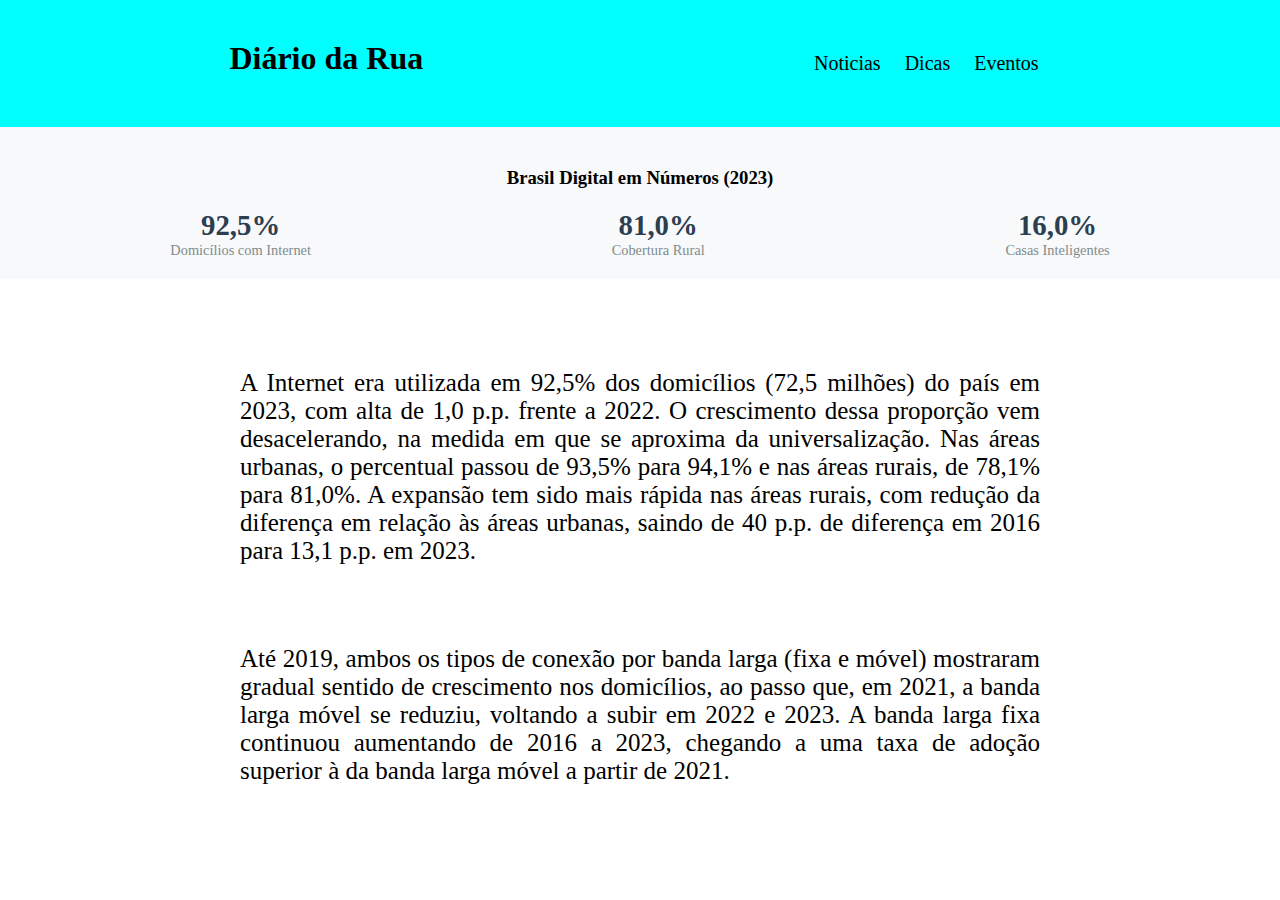
<file: index.html>
<!DOCTYPE html>
<html lang="pt-bt">
<head>
    <meta charset="UTF-8">
    <meta name="viewport" content="width=device-width, initial-scale=1.0">
    <title>Document</title>

    <link rel="stylesheet" href="styles/index.css">

</head>
<body>
    <header>

        <h1>Diário da Rua</h1>

        <ul>

            <li> <a href="">Noticias</a></li>
            <li> <a href="">Dicas</a></li>
            <li> <a href="">Eventos</a></li>

        </ul>

    </header>

    <div class="resumo-tic">
        <h3>Brasil Digital em Números (2023)</h3>
        <div class="dados-chave">
            <div class="dado">
                <span class="numero">92,5%</span>
                <span class="label">Domicílios com Internet</span>
            </div>
            <div class="dado">
                <span class="numero">81,0%</span>
                <span class="label">Cobertura Rural</span>
            </div>
            <div class="dado">
                <span class="numero">16,0%</span>
                <span class="label">Casas Inteligentes</span>
            </div>
        </div>
    </div>


    <div class="info1">
        <div>
             
            A Internet era utilizada em 92,5% dos domicílios (72,5 milhões) do país em 2023, com alta de 1,0 p.p. frente a 2022. O 
            crescimento dessa proporção vem desacelerando, na medida em que se 
            aproxima da universalização. Nas áreas urbanas, o percentual passou de 93,5% para 94,1% e nas áreas rurais,
            de 78,1% para 81,0%. A expansão tem sido mais rápida nas áreas rurais, com redução da diferença em relação às áreas urbanas,
            saindo de 40 p.p. de diferença em 2016 para 13,1 p.p. em 2023.

        </div>            

        <div class="aside2">
            Até 2019, ambos os tipos de conexão por banda larga (fixa e móvel) mostraram gradual sentido de crescimento nos domicílios,
            ao passo que, em 2021, a banda larga móvel se reduziu, voltando a subir em 2022 e 2023. A banda larga fixa continuou aumentando de 2016 a 2023,
            chegando a uma taxa de adoção superior à da banda larga móvel a partir de 2021.
        </div>
    </div>
</body>
</html>
</file>
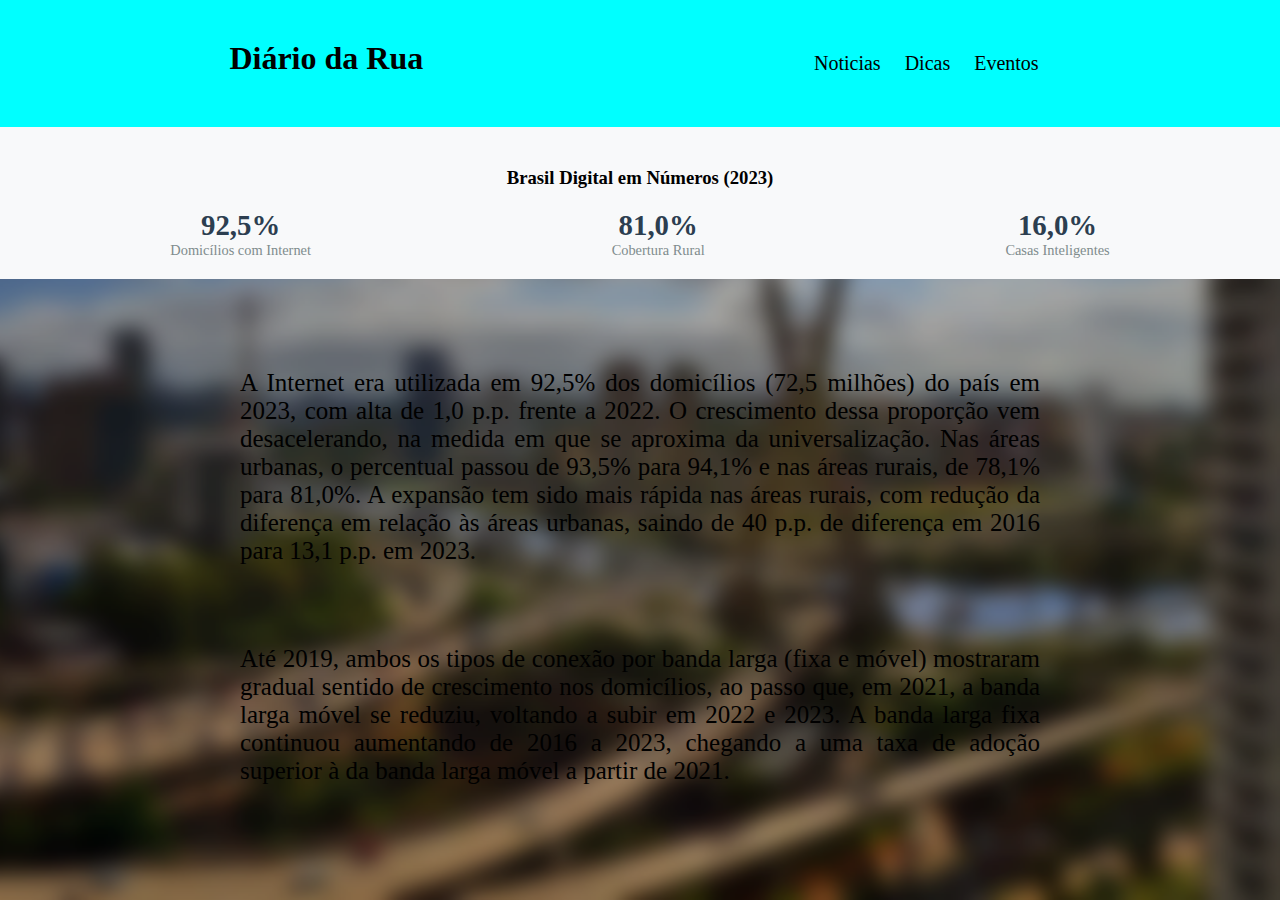
<file: page/index.html>
<!DOCTYPE html>
<html lang="pt-bt">
<head>
    <meta charset="UTF-8">
    <meta name="viewport" content="width=device-width, initial-scale=1.0">
    <title>Document</title>

    <link rel="stylesheet" href="../styles/index.css">
    <link rel="stylesheet" href="../styles/image.css">

</head>
<body>
    <header>

        <h1>Diário da Rua</h1>

        <ul>

            <li> <a href="noticia.html">Noticias</a></li>
            <li> <a href="dica.html">Dicas</a></li>
            <li> <a href="evento.html">Eventos</a></li>

        </ul>

    </header>

    <div class="resumo-tic">
        <h3>Brasil Digital em Números (2023)</h3>
        <div class="dados-chave">
            <div class="dado">
                <span class="numero">92,5%</span>
                <span class="label">Domicílios com Internet</span>
            </div>
            <div class="dado">
                <span class="numero">81,0%</span>
                <span class="label">Cobertura Rural</span>
            </div>
            <div class="dado">
                <span class="numero">16,0%</span>
                <span class="label">Casas Inteligentes</span>
            </div>
        </div>
    </div>


    <div class="info1">
        <div>
             
            A Internet era utilizada em 92,5% dos domicílios (72,5 milhões) do país em 2023, com alta de 1,0 p.p. frente a 2022. O 
            crescimento dessa proporção vem desacelerando, na medida em que se 
            aproxima da universalização. Nas áreas urbanas, o percentual passou de 93,5% para 94,1% e nas áreas rurais,
            de 78,1% para 81,0%. A expansão tem sido mais rápida nas áreas rurais, com redução da diferença em relação às áreas urbanas,
            saindo de 40 p.p. de diferença em 2016 para 13,1 p.p. em 2023.

        </div>            

        <div class="aside2">
            Até 2019, ambos os tipos de conexão por banda larga (fixa e móvel) mostraram gradual sentido de crescimento nos domicílios,
            ao passo que, em 2021, a banda larga móvel se reduziu, voltando a subir em 2022 e 2023. A banda larga fixa continuou aumentando de 2016 a 2023,
            chegando a uma taxa de adoção superior à da banda larga móvel a partir de 2021.
        </div>
    </div>
</body>
</html>
</file>
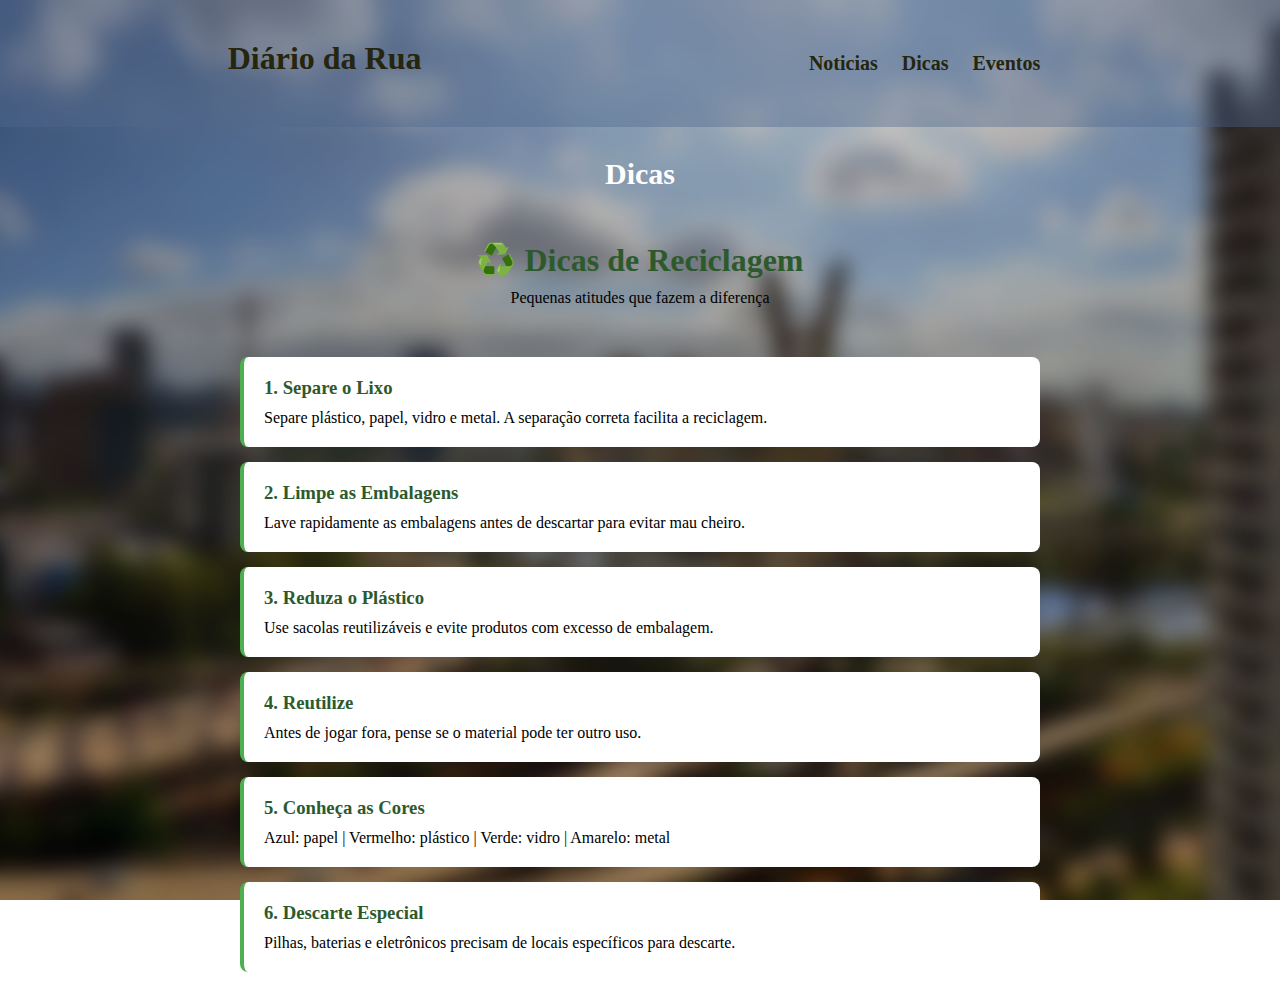
<file: page/dica.html>
<!DOCTYPE html>
<html lang="pt-br">
<head>
    <meta charset="UTF-8">
    <meta name="viewport" content="width=device-width, initial-scale=1.0">
    <title>Document</title>
    <link rel="stylesheet" href="../styles/dica.css">
    <link rel="stylesheet" href="../styles/image.css">
</head>
<body>
    <header>

        <h1><a href="index.html">Diário da Rua</a> </h1>

        <ul>

            <li> <a href="noticia.html">Noticias</a></li>
            <li> <a href="dica.html">Dicas</a></li>
            <li> <a href="evento.html">Eventos</a></li>

        </ul>

        

    </header>

    <div>
        <h2>
            Dicas
        </h2>
    </div>

    <div class="container">
        <div class="headerr">
            <h1>♻️ Dicas de Reciclagem</h1>
            <p>Pequenas atitudes que fazem a diferença</p>
        </div>

        <main>
            <div class="dica2">
                <h3>1. Separe o Lixo</h3>
                <p>Separe plástico, papel, vidro e metal. A separação correta facilita a reciclagem.</p>
            </div>

            <div class="dica2">
                <h3>2. Limpe as Embalagens</h3>
                <p>Lave rapidamente as embalagens antes de descartar para evitar mau cheiro.</p>
            </div>

            <div class="dica2">
                <h3>3. Reduza o Plástico</h3>
                <p>Use sacolas reutilizáveis e evite produtos com excesso de embalagem.</p>
            </div>

            <div class="dica2">
                <h3>4. Reutilize</h3>
                <p>Antes de jogar fora, pense se o material pode ter outro uso.</p>
            </div>

            <div class="dica2">
                <h3>5. Conheça as Cores</h3>
                <p>Azul: papel | Vermelho: plástico | Verde: vidro | Amarelo: metal</p>
            </div>

            <div class="dica2">
                <h3>6. Descarte Especial</h3>
                <p>Pilhas, baterias e eletrônicos precisam de locais específicos para descarte.</p>
            </div>
        </main>

    </div>
    
    
</body>
</html>
</file>
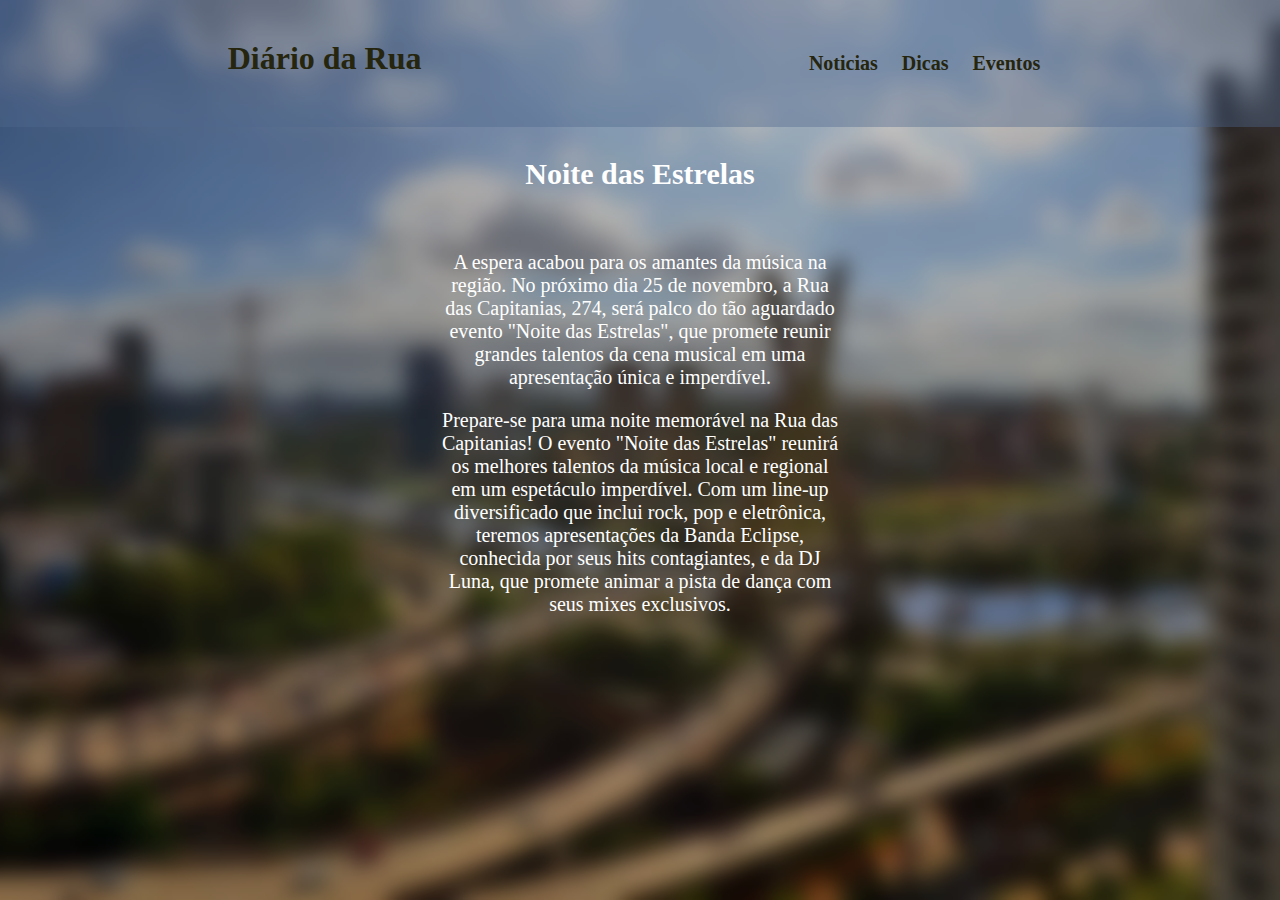
<file: page/evento.html>
<!DOCTYPE html>
<html lang="pt-br">
<head>
    <meta charset="UTF-8">
    <meta name="viewport" content="width=device-width, initial-scale=1.0">
    <title>Document</title>
    <link rel="stylesheet" href="../styles/evento.css">
    <link rel="stylesheet" href="../styles/image.css">
</head>
<body>
    <header>

        <h1><a href="index.html">Diário da Rua</a> </h1>

        <ul>

            <li> <a href="noticia.html">Noticias</a></li>
            <li> <a href="dica.html">Dicas</a></li>
            <li> <a href="evento.html">Eventos</a></li>

        </ul>

    </header>

    <div>
        <h2>
            Noite das Estrelas
        </h2>
    </div>

    <div class="evento">
        <P>
            A espera acabou para os amantes da música na região.
             No próximo dia 25 de novembro, a Rua das Capitanias,
             274, será palco do tão aguardado evento "Noite das 
             Estrelas", que promete reunir grandes talentos da cena
             musical em uma apresentação
             única e imperdível.
            

        </P>
            
        <p>

            Prepare-se para uma noite memorável na Rua das Capitanias!
            O evento "Noite das Estrelas" reunirá os melhores talentos
            da música local e regional em um espetáculo imperdível. 
            Com um line-up diversificado que inclui rock, pop e eletrônica,
            teremos apresentações da Banda Eclipse, conhecida por seus hits
            contagiantes, e da DJ Luna, que promete animar a pista de dança
            com seus mixes exclusivos.

            
        </p>
    </div>


</body>
</html>
</file>
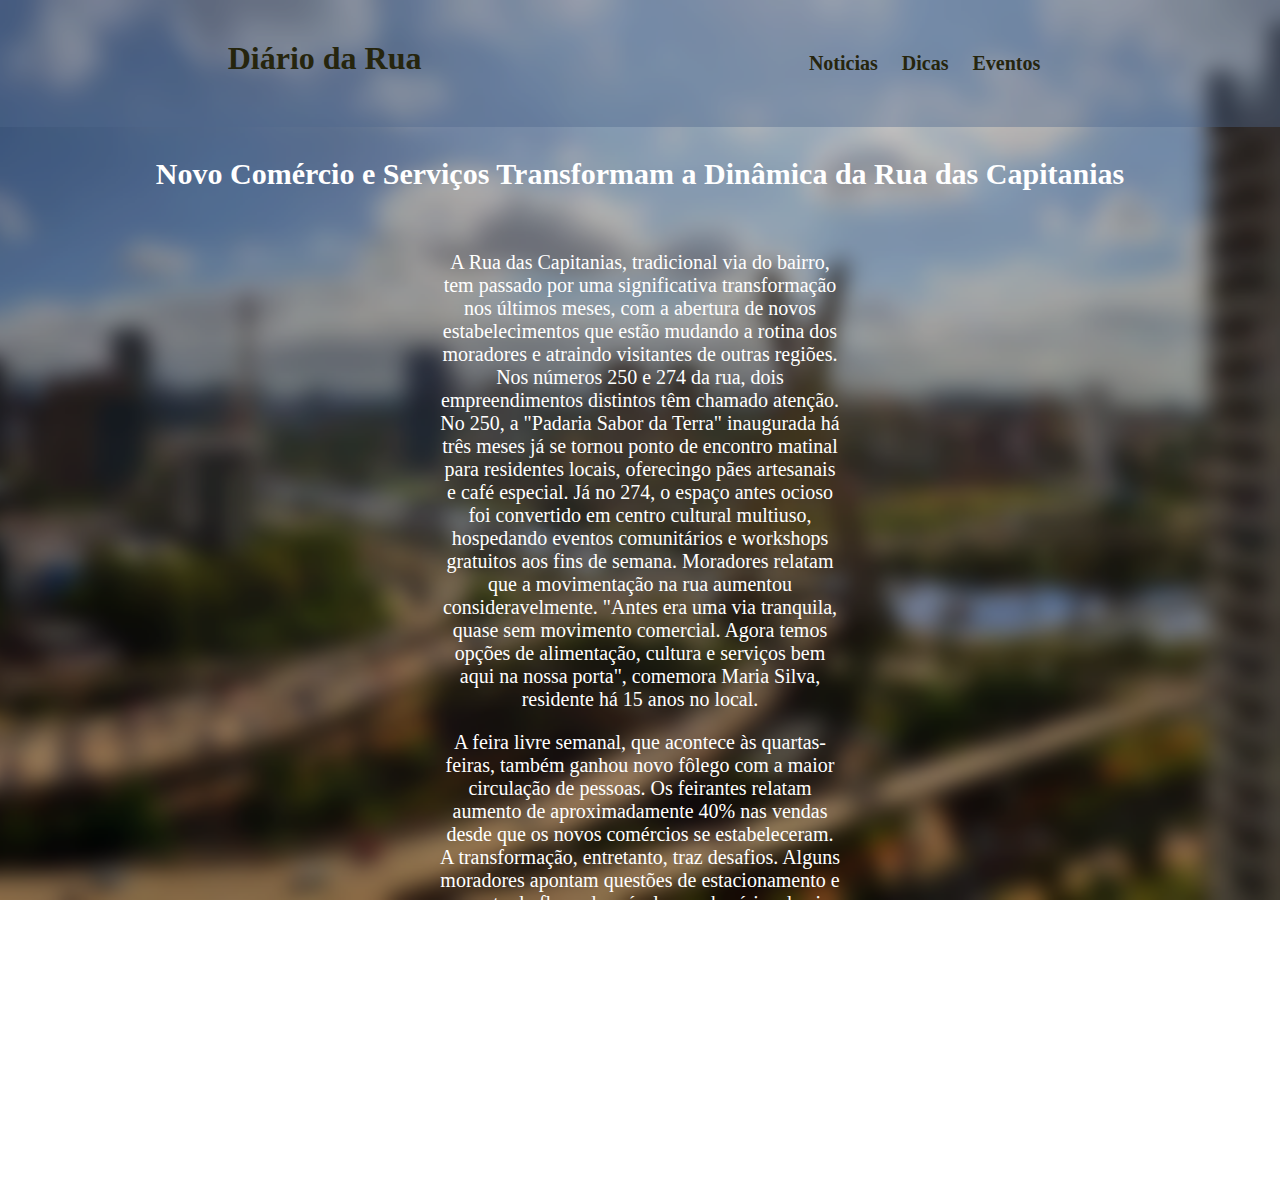
<file: page/noticia.html>
<!DOCTYPE html>
<html lang="pt-br">
<head>
    <meta charset="UTF-8">
    <meta name="viewport" content="width=device-width, initial-scale=1.0">
    <title>Document</title>

    <link rel="stylesheet" href="../styles/noticia.css">
    <link rel="stylesheet" href="../styles/image.css">
</head>
<body>
    <header>

        <h1><a href="index.html">Diário da Rua</a> </h1>

        <ul>

            <li> <a href="noticia.html">Noticias</a></li>
            <li> <a href="dica.html">Dicas</a></li>
            <li> <a href="evento.html">Eventos</a></li>

        </ul>

    </header>

    <div>
        <h2>
            Novo Comércio e Serviços Transformam a Dinâmica da Rua das Capitanias
        </h2>
    </div>

    <div class="noticia">
        <P>
            A Rua das Capitanias, tradicional via do bairro, tem passado por uma significativa 
            transformação nos últimos meses, com a abertura de novos estabelecimentos que estão mudando
             a rotina dos moradores e atraindo visitantes de outras regiões.
            Nos números 250 e 274 da rua, dois empreendimentos distintos 
            têm chamado atenção. No 250, a "Padaria Sabor da Terra" 
            inaugurada há três meses já se tornou ponto de encontro 
            matinal para residentes locais, oferecingo pães artesanais e 
            café especial. Já no 274, o espaço antes ocioso foi convertido
             em centro cultural multiuso, hospedando eventos comunitários 
             e workshops gratuitos aos fins de semana.
            Moradores relatam que a movimentação na rua aumentou 
            consideravelmente. "Antes era uma via tranquila, 
            quase sem movimento comercial. Agora temos opções 
            de alimentação, cultura e serviços bem aqui na nossa 
            porta", comemora Maria Silva, residente há 15 anos no 
            local.

        </P>
            
        <p>

            A feira livre semanal, que acontece às quartas-feiras, 
            também ganhou novo fôlego com a maior circulação de pessoas.
            Os feirantes relatam aumento de aproximadamente 40% nas vendas
            desde que os novos comércios se estabeleceram.
            A transformação, entretanto, traz desafios. Alguns moradores
            apontam questões de estacionamento e aumento do fluxo de 
            veículos em horários de pico como pontos que precisam ser 
            abordados pela administração municipal. A associação de 
            moradores já iniciou conversas com a prefeitura para buscar 
            soluções que equilibrem o desenvolvimento comercial com a 
            qualidade de vida residencial.
            A Rua das Capitanias, que há pouco tempo era conhecida 
            principalmente como via de passagem, consolida-se agora 
            como um polo de comércio e serviços locais, refletindo 
            um movimento de valorização dos espaços urbanos de bairro 
            que tem sido observado em várias partes da cidade.

            
        </p>
    </div>
</body>
</html>
</file>
<file: styles/index.css>
*{
    margin: 0;
    padding: 0;
}

header{
    padding: 40px;
    display: flex;
    justify-content: space-around;
    background-color: aqua;
}

h1{
    cursor: pointer;
}

ul{
    list-style: none;
    display: flex;
    justify-content: space-around;
}

li{
    font-size: 20px;
    margin: 12px;
    cursor: pointer;
    
}

a{
    text-decoration: none;
    color: black;
    
}



.resumo-tic {
    background: #f8f9fa;
    padding: 20px;
    
}

.resumo-tic h3{
    text-align: center;
    padding: 20px;
}

.dados-chave {
    display: flex;
    justify-content: space-around;
    text-align: center;
}

.dado {
    display: flex;
    flex-direction: column;
}

.numero {
    font-size: 1.8rem;
    font-weight: bold;
    color: #2c3e50;
}

.label {
    font-size: 0.9rem;
    color: #7f8c8d;
}

.intro-curta {
    background: #e8f4fc;
    padding: 15px;
    border-radius: 5px;
    font-size: 1.1rem;
}

.banner-intro {
    background: linear-gradient(135deg, #667eea, #764ba2);
    color: white;
    padding: 15px;
    text-align: center;
    border-radius: 5px;
}

.destaque {
    font-size: 1.3rem;
    font-weight: bold;
    display: block;
}

.subtitulo {
    font-size: 0.9rem;
    opacity: 0.9;
}

.info1{
    margin-top: 40px;
    display: flex;

    justify-content: center;
    align-items: center;
    flex-direction: column;
}

.info1 div{
    
    width: 800px;
    margin-top: 20px;
    padding: 30px;
    font-size: 25px;
    text-align: justify;
    
}
</file>
<file: styles/image.css>
body{
    
    
    background-image: url(../image/sao-paulo-brazil-cityscape-of-the-cable-stayed-bridge-and-both-riverbanks-of-pinheiros-river\ EDITADO.PNG);
    background-size: cover;          
    background-position: center;      
    background-repeat: no-repeat;    
    background-attachment: fixed;     
    min-height: 100vh;            

}
</file>
<file: styles/dica.css>
*{
    margin: 0;
    padding: 0;
}

header{
    padding: 40px;
    display: flex;
    justify-content: space-around;
    background-color: #4f698c67;
}

h1{
    cursor: pointer;
}

ul{
    list-style: none;
    display: flex;
    justify-content: space-around;
}

li{
    font-size: 20px;
    margin: 12px;
    cursor: pointer;
    
}

a{
    text-decoration: none;
    color: #26250D;
    font-weight: bold;
    
}

h2{
    text-align: center;
    padding: 30px;
    font-size: 30px;
    color: white;
}

.dica{

    margin-top: 20px;
    display: flex;
    flex-direction: column;
    text-align: center;
    align-items: center;
    
    height: 100%;
    
}

.dica p{
    padding: 10px;
    font-size: 20px;
    width: 400px;
    color: white;
    
}


.container {
            max-width: 800px;
            margin: 0 auto;
        }
        
        .headerr {
            text-align: center;
            margin-bottom: 30px;
            padding: 20px;
        }
        
        h1 {
            color: #2d5a2d;
            margin-bottom: 10px;
        }
        
        .dica2 {
            background: white;
            padding: 20px;
            margin-bottom: 15px;
            border-radius: 8px;
            border-left: 4px solid #4caf50;
        }
        
        .dica2 h3 {
            color: #2d5a2d;
            margin-bottom: 10px;
        }
        
        footer {
            text-align: center;
            margin-top: 30px;
            padding: 20px;
            color: #666;
        }
</file>
<file: styles/evento.css>
*{
    margin: 0;
    padding: 0;
}

header{
    padding: 40px;
    display: flex;
    justify-content: space-around;
    background-color: #4f698c67;
}

h1{
    cursor: pointer;
}

ul{
    list-style: none;
    display: flex;
    justify-content: space-around;
}

li{
    font-size: 20px;
    margin: 12px;
    cursor: pointer;
    
}

a{
    text-decoration: none;
    color: #26250D;
    font-weight: bold;
    
}

h2{
    text-align: center;
    padding: 30px;
    font-size: 30px;
    color: white;
}

.evento{

    margin-top: 20px;
    display: flex;
    flex-direction: column;
    text-align: center;
    align-items: center;
    
    height: 100%;
    
}

.evento p{
    padding: 10px;
    font-size: 20px;
    width: 400px;
    color: white;
    
}
</file>
<file: styles/noticia.css>
*{
    margin: 0;
    padding: 0;
}

header{
    padding: 40px;
    display: flex;
    justify-content: space-around;
    background-color: #4f698c67;
    
}

h1{
    cursor: pointer;
    color: #26250D;
}

ul{
    list-style: none;
    display: flex;
    justify-content: space-around;
}

li{
    font-size: 20px;
    margin: 12px;
    cursor: pointer;
    
}

a{
    text-decoration: none;
    color: #26250D;
    font-weight: bold;
    
}

h2{
    text-align: center;
    padding: 30px;
    font-size: 30px;
    color: white;
}

.noticia{

    margin-top: 20px;
    display: flex;
    flex-direction: column;
    text-align: center;
    align-items: center;
    
    height: 100%;
    
}

.noticia p{
    padding: 10px;
    font-size: 20px;
    width: 400px;
    
    color: white;
}
</file>
